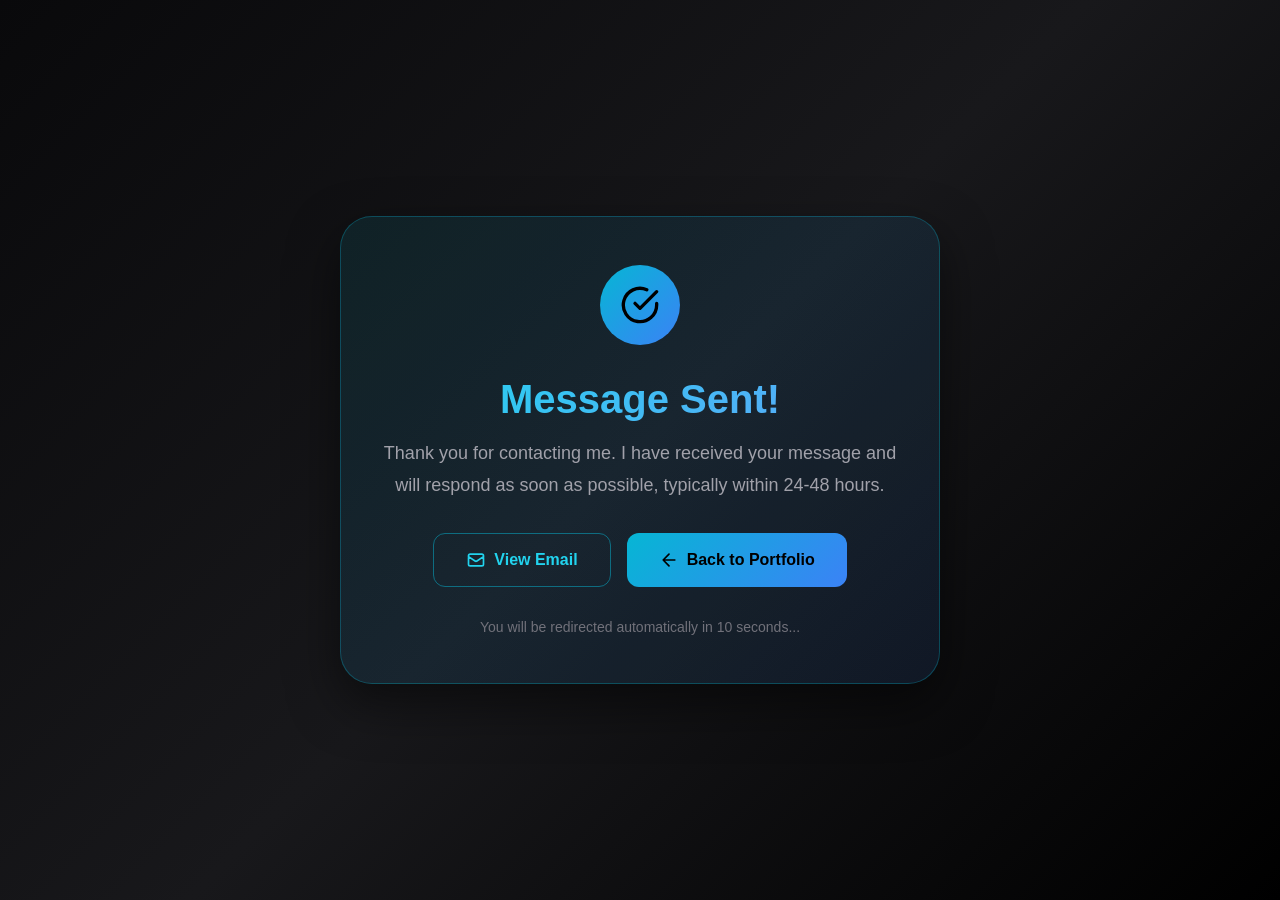
<file: success.html>
<!DOCTYPE html>
<html lang="es">
<head>
    <meta charset="UTF-8">
    <meta name="viewport" content="width=device-width, initial-scale=1.0">
    <title>Mensaje Enviado - Keylor Pineda</title>
    <style>
        * {
            margin: 0;
            padding: 0;
            box-sizing: border-box;
        }
        
        body {
            font-family: -apple-system, BlinkMacSystemFont, "Segoe UI", Roboto, "Helvetica Neue", Arial, sans-serif;
            background: linear-gradient(135deg, #09090b 0%, #18181b 50%, #000000 100%);
            min-height: 100vh;
            display: flex;
            align-items: center;
            justify-content: center;
            color: #f4f4f5;
            padding: 2rem;
        }
        
        .container {
            max-width: 600px;
            text-align: center;
            background: linear-gradient(135deg, rgba(6, 182, 212, 0.1), rgba(59, 130, 246, 0.1));
            border: 1px solid rgba(6, 182, 212, 0.3);
            border-radius: 2rem;
            padding: 3rem 2rem;
            box-shadow: 0 20px 50px rgba(0, 0, 0, 0.5);
        }
        
        .icon {
            width: 80px;
            height: 80px;
            margin: 0 auto 2rem;
            background: linear-gradient(135deg, #06b6d4, #3b82f6);
            border-radius: 50%;
            display: flex;
            align-items: center;
            justify-content: center;
            animation: pulse 2s ease-in-out infinite;
        }
        
        .icon svg {
            width: 40px;
            height: 40px;
            color: #000;
        }
        
        @keyframes pulse {
            0%, 100% {
                transform: scale(1);
                box-shadow: 0 0 0 0 rgba(6, 182, 212, 0.7);
            }
            50% {
                transform: scale(1.05);
                box-shadow: 0 0 0 20px rgba(6, 182, 212, 0);
            }
        }
        
        h1 {
            font-size: 2.5rem;
            font-weight: 900;
            background: linear-gradient(135deg, #22d3ee, #60a5fa);
            -webkit-background-clip: text;
            background-clip: text;
            -webkit-text-fill-color: transparent;
            margin-bottom: 1rem;
        }
        
        p {
            color: #a1a1aa;
            font-size: 1.125rem;
            line-height: 1.75;
            margin-bottom: 2rem;
        }
        
        .btn {
            display: inline-flex;
            align-items: center;
            gap: 0.5rem;
            padding: 1rem 2rem;
            background: linear-gradient(135deg, #06b6d4, #3b82f6);
            color: #000;
            font-weight: 700;
            font-size: 1rem;
            border: none;
            border-radius: 0.75rem;
            text-decoration: none;
            transition: all 0.3s ease;
            cursor: pointer;
        }
        
        .btn:hover {
            transform: translateY(-2px);
            box-shadow: 0 10px 20px rgba(6, 182, 212, 0.3);
        }
        
        .btn svg {
            width: 20px;
            height: 20px;
        }
        
        .btn-secondary {
            background: transparent;
            border: 1px solid rgba(6, 182, 212, 0.5);
            color: #22d3ee;
        }
        
        .btn-secondary:hover {
            background: rgba(6, 182, 212, 0.1);
            border-color: #22d3ee;
        }
        
        .buttons-group {
            display: flex;
            gap: 1rem;
            justify-content: center;
            flex-wrap: wrap;
        }
        
        .countdown {
            margin-top: 2rem;
            font-size: 0.875rem;
            color: #71717a;
        }
    </style>
</head>
<body>
    <div class="container">
        <div class="icon">
            <svg viewBox="0 0 24 24" fill="none" stroke="currentColor" stroke-width="2">
                <path d="M22 11.08V12a10 10 0 11-5.93-9.14" stroke-linecap="round"/>
                <path d="M22 4L12 14.01l-3-3" stroke-linecap="round" stroke-linejoin="round"/>
            </svg>
        </div>
        
        <h1>Message Sent!</h1>
        
        <p>
            Thank you for contacting me. I have received your message and 
            will respond as soon as possible, typically within 24-48 hours.
        </p>
        
        <div class="buttons-group">
            <a href="mailto:keylorpineda729@gmail.com" class="btn btn-secondary">
                <svg viewBox="0 0 24 24" fill="none" stroke="currentColor" stroke-width="2">
                    <path d="M3 8l7.89 5.26a2 2 0 002.22 0L21 8M5 19h14a2 2 0 002-2V7a2 2 0 00-2-2H5a2 2 0 00-2 2v10a2 2 0 002 2z" stroke-linecap="round" stroke-linejoin="round"/>
                </svg>
                View Email
            </a>
            
            <a href="index.html" class="btn">
                <svg viewBox="0 0 24 24" fill="none" stroke="currentColor" stroke-width="2">
                    <path d="M19 12H5M12 19l-7-7 7-7" stroke-linecap="round" stroke-linejoin="round"/>
                </svg>
                Back to Portfolio
            </a>
        </div>
        
        <div class="countdown">
            You will be redirected automatically in <span id="countdown">10</span> seconds...
        </div>
    </div>
    
    <script>
        // Countdown timer and automatic redirect
        let seconds = 10;
        const countdownElement = document.getElementById('countdown');
        
        const interval = setInterval(() => {
            seconds--;
            countdownElement.textContent = seconds;
            
            if (seconds <= 0) {
                clearInterval(interval);
                window.location.href = 'index.html';
            }
        }, 1000);
    </script>
</body>
</html>
</file>
